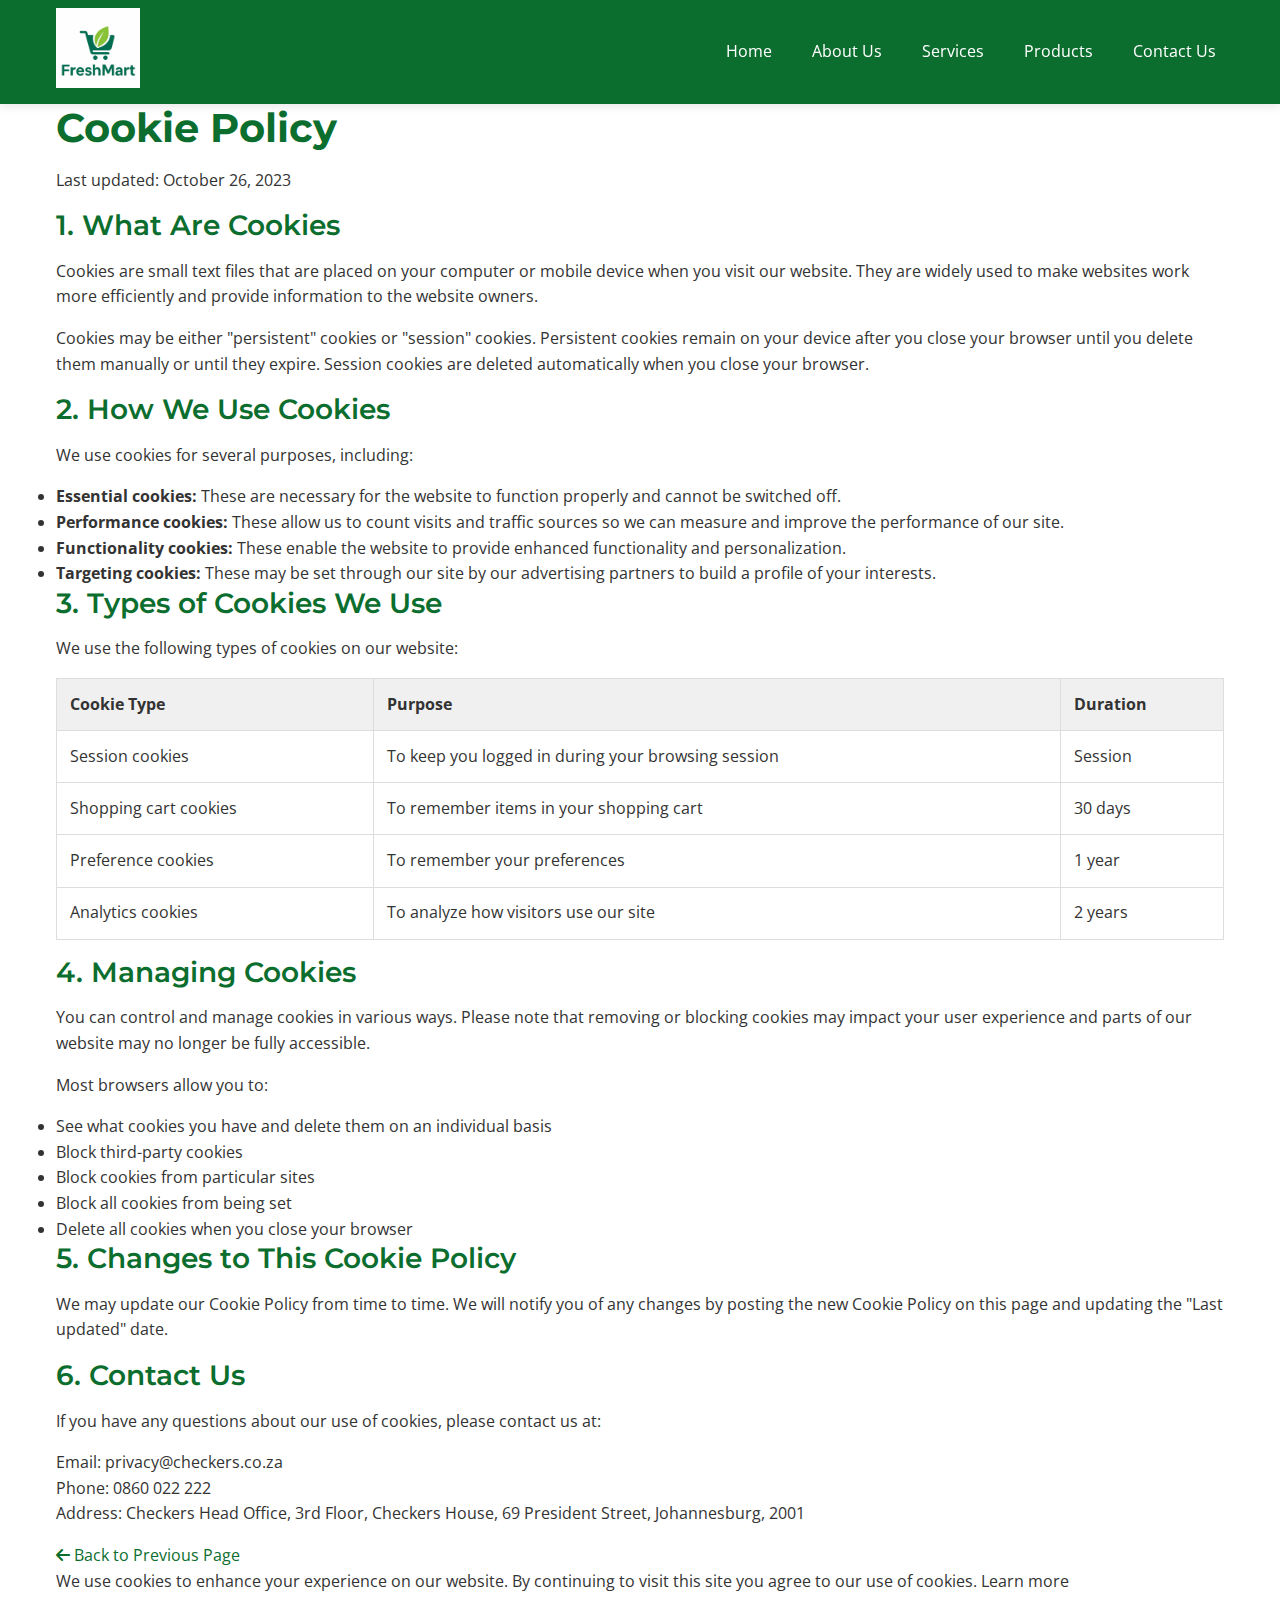
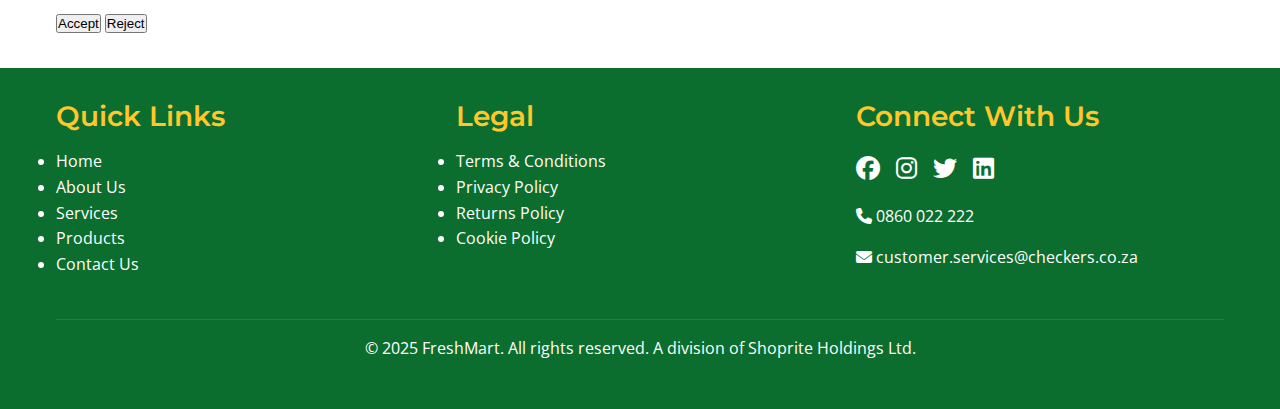
<file: poe_checkers/poe_checkers/cookies.html>
<!DOCTYPE html>
<html lang="en">
<head>
    <meta charset="UTF-8">
    <meta name="viewport" content="width=device-width, initial-scale=1.0">
    <title>Cookie Policy - FreshMart</title>
    <link href="https://fonts.googleapis.com/css2?family=Montserrat:wght@400;600;700&family=Open+Sans:wght@400;500&display=swap" rel="stylesheet">
    <link rel="stylesheet" href="https://cdnjs.cloudflare.com/ajax/libs/font-awesome/6.4.0/css/all.min.css">
    <link rel="stylesheet" href="css/styles.css">
</head>
<body>
    <!-- Header -->
    <header>
        <div class="container header-content">
            <div class="logo">
                <img src="_images/FreshMartLogo.PNG" alt="FreshMart Logo"> 
            </div>
            <button class="mobile-menu-btn" id="mobileMenuBtn">
                <i class="fas fa-bars"></i>
            </button>
            <nav id="mainNav">
                <ul>
                    <li><a href="index.html">Home</a></li>
                    <li><a href="about.html">About Us</a></li>
                    <li><a href="services.html">Services</a></li>
                    <li><a href="products.html">Products</a></li>
                    <li><a href="contact-us.html">Contact Us</a></li>
                </ul>
            </nav>
        </div>
    </header>

    <!-- Main Content -->
    <main>
        <div class="container">
            <!-- Page Title and Last Updated Date -->
            <h2>Cookie Policy</h2>
            <p>Last updated: October 26, 2023</p>
            
            <!-- Main Policy Content Container -->
            <div class="policy-content">
                <!-- Section 1: What Are Cookies -->
                <div class="policy-section">
                    <h3>1. What Are Cookies</h3>
                    <p>Cookies are small text files that are placed on your computer or mobile device when you visit our website. They are widely used to make websites work more efficiently and provide information to the website owners.</p>
                    <p>Cookies may be either "persistent" cookies or "session" cookies. Persistent cookies remain on your device after you close your browser until you delete them manually or until they expire. Session cookies are deleted automatically when you close your browser.</p>
                </div>
                
                <!-- Section 2: How We Use Cookies -->
                <div class="policy-section">
                    <h3>2. How We Use Cookies</h3>
                    <p>We use cookies for several purposes, including:</p>
                    <ul>
                        <li><strong>Essential cookies:</strong> These are necessary for the website to function properly and cannot be switched off.</li>
                        <li><strong>Performance cookies:</strong> These allow us to count visits and traffic sources so we can measure and improve the performance of our site.</li>
                        <li><strong>Functionality cookies:</strong> These enable the website to provide enhanced functionality and personalization.</li>
                        <li><strong>Targeting cookies:</strong> These may be set through our site by our advertising partners to build a profile of your interests.</li>
                    </ul>
                </div>
                
                <!-- Section 3: Types of Cookies We Use -->
                <div class="policy-section">
                    <h3>3. Types of Cookies We Use</h3>
                    <p>We use the following types of cookies on our website:</p>
                    <table style="width: 100%; border-collapse: collapse; margin: 1rem 0;">
                        <tr style="background-color: #f0f0f0;">
                            <th style="padding: 0.8rem; text-align: left; border: 1px solid #ddd;">Cookie Type</th>
                            <th style="padding: 0.8rem; text-align: left; border: 1px solid #ddd;">Purpose</th>
                            <th style="padding: 0.8rem; text-align: left; border: 1px solid #ddd;">Duration</th>
                        </tr>
                        <tr>
                            <td style="padding: 0.8rem; border: 1px solid #ddd;">Session cookies</td>
                            <td style="padding: 0.8rem; border: 1px solid #ddd;">To keep you logged in during your browsing session</td>
                            <td style="padding: 0.8rem; border: 1px solid #ddd;">Session</td>
                        </tr>
                        <tr>
                            <td style="padding: 0.8rem; border: 1px solid #ddd;">Shopping cart cookies</td>
                            <td style="padding: 0.8rem; border: 1px solid #ddd;">To remember items in your shopping cart</td>
                            <td style="padding: 0.8rem; border: 1px solid #ddd;">30 days</td>
                        </tr>
                        <tr>
                            <td style="padding: 0.8rem; border: 1px solid #ddd;">Preference cookies</td>
                            <td style="padding: 0.8rem; border: 1px solid #ddd;">To remember your preferences</td>
                            <td style="padding: 0.8rem; border: 1px solid #ddd;">1 year</td>
                        </tr>
                        <tr>
                            <td style="padding: 0.8rem; border: 1px solid #ddd;">Analytics cookies</td>
                            <td style="padding: 0.8rem; border: 1px solid #ddd;">To analyze how visitors use our site</td>
                            <td style="padding: 0.8rem; border: 1px solid #ddd;">2 years</td>
                        </tr>
                    </table>
                </div>
                
                <!-- Section 4: Managing Cookies -->
                <div class="policy-section">
                    <h3>4. Managing Cookies</h3>
                    <p>You can control and manage cookies in various ways. Please note that removing or blocking cookies may impact your user experience and parts of our website may no longer be fully accessible.</p>
                    <p>Most browsers allow you to:</p>
                    <ul>
                        <li>See what cookies you have and delete them on an individual basis</li>
                        <li>Block third-party cookies</li>
                        <li>Block cookies from particular sites</li>
                        <li>Block all cookies from being set</li>
                        <li>Delete all cookies when you close your browser</li>
                    </ul>
                </div>
                
                <!-- Section 5: Changes to This Policy -->
                <div class="policy-section">
                    <h3>5. Changes to This Cookie Policy</h3>
                    <p>We may update our Cookie Policy from time to time. We will notify you of any changes by posting the new Cookie Policy on this page and updating the "Last updated" date.</p>
                </div>
                
                <!-- Section 6: Contact Information -->
                <div class="policy-section">
                    <h3>6. Contact Us</h3>
                    <p>If you have any questions about our use of cookies, please contact us at:</p>
                    <p>Email: privacy@checkers.co.za<br>
                    Phone: 0860 022 222<br>
                    Address: Checkers Head Office, 3rd Floor, Checkers House, 69 President Street, Johannesburg, 2001</p>
                </div>
                
                <!-- Back Button to return to the previous page -->
                <a href="javascript:history.back()" class="back-btn">
                    <i class="fas fa-arrow-left"></i> Back to Previous Page
                </a>
            </div>
        </div>
    </main>

    <!-- Back to Top Button -->
    <button id="backToTopBtn" title="Go to top"><i class="fas fa-arrow-up"></i></button>

    <!-- Cookie Consent Banner -->
    <div class="cookie-consent" id="cookieConsent">
        <div class="container">
            <p>We use cookies to enhance your experience on our website. By continuing to visit this site you agree to our use of cookies. <a href="cookies.html" style="color: var(--accent-yellow);">Learn more</a></p>
            <button class="cookie-btn" id="acceptCookies">Accept</button>
            <button class="cookie-btn" id="rejectCookies">Reject</button>
        </div>
    </div>

    <!-- Footer -->
    <footer>
        <div class="container">
            <div class="footer-content">
                <div class="footer-section">
                    <h3>Quick Links</h3>
                    <ul>
                        <li><a href="index.html">Home</a></li>
                        <li><a href="about.html">About Us</a></li>
                        <li><a href="services.html">Services</a></li>
                        <li><a href="products.html">Products</a></li>
                        <li><a href="contact-us.html">Contact Us</a></li>
                    </ul>
                </div>
                <div class="footer-section">
                    <h3>Legal</h3>
                    <ul>
                        <li><a href="terms.html">Terms & Conditions</a></li>
                        <li><a href="privacy.html">Privacy Policy</a></li>
                        <li><a href="returns.html">Returns Policy</a></li>
                        <li><a href="cookies.html">Cookie Policy</a></li>
                    </ul>
                </div>
                <div class="footer-section">
                    <h3>Connect With Us</h3>
                   <div class="social-links">
                        <a href="https://www.facebook.com/checkerssa/" target="_blank"><i class="fab fa-facebook"></i></a>
                        <a href="https://www.instagram.com/checkers_sa/?hl=en" target="_blank"><i class="fab fa-instagram"></i></a>
                        <a href="https://x.com/checkerssa/with_replies" target="_blank"><i class="fab fa-twitter"></i></a>
                        <a href="https://www.linkedin.com/company/checkers/" target="_blank"><i class="fab fa-linkedin"></i></a>
                    </div>
                    <div class="contact-methods" style="margin-top: 1rem;">
                        <p><i class="fas fa-phone"></i> 0860 022 222</p>
                        <p><i class="fas fa-envelope"></i> customer.services@checkers.co.za</p>
                    </div>
                </div>
            </div>
            <div class="copyright">
                <p>&copy; 2025 FreshMart. All rights reserved. A division of Shoprite Holdings Ltd.</p>
            </div>
        </div>
    </footer>
  
    <!-- Page-specific Scripts -->
    <script>
        // Wait for the DOM to be fully loaded before running scripts
        document.addEventListener('DOMContentLoaded', function() {
            // --- Mobile Menu Toggle ---
            const mobileMenuBtn = document.getElementById('mobileMenuBtn');
            const mainNav = document.getElementById('mainNav');
            
            // Ensure both the button and navigation elements exist
            if (mobileMenuBtn && mainNav) {
                // Add a click event listener to the mobile menu button
                mobileMenuBtn.addEventListener('click', function() {
                    // Toggle the 'show' class on the main navigation to display or hide it
                    mainNav.classList.toggle('show');
                });
            }
            
            // --- Cookie Consent Banner Functionality ---
            const cookieConsent = document.getElementById('cookieConsent');
            const acceptCookies = document.getElementById('acceptCookies');
            const rejectCookies = document.getElementById('rejectCookies');
            
            // Check localStorage to see if the user has already made a choice about cookies.
            // If 'cookieConsent' item does not exist, it means it's their first visit or they cleared storage.
            if (!localStorage.getItem('cookieConsent')) {
                // Wait for 1 second before showing the banner to not be too intrusive.
                setTimeout(function() {
                    cookieConsent.classList.add('show');
                }, 1000);
            }
            
            // Ensure the "Accept" button exists
            if (acceptCookies) {
                // Add a click event listener to the "Accept" button
                acceptCookies.addEventListener('click', function() {
                    // Store the user's choice in localStorage so the banner doesn't show again
                    localStorage.setItem('cookieConsent', 'accepted');
                    // Hide the cookie banner
                    cookieConsent.classList.remove('show');
                });
            }
            
            // Ensure the "Reject" button exists
            if (rejectCookies) {
                // Add a click event listener to the "Reject" button
                rejectCookies.addEventListener('click', function() {
                    // Store the user's choice in localStorage
                    localStorage.setItem('cookieConsent', 'rejected');
                    // Hide the cookie banner
                    cookieConsent.classList.remove('show');
                });
            }
        });
    </script>
</body>
</html>
</file>
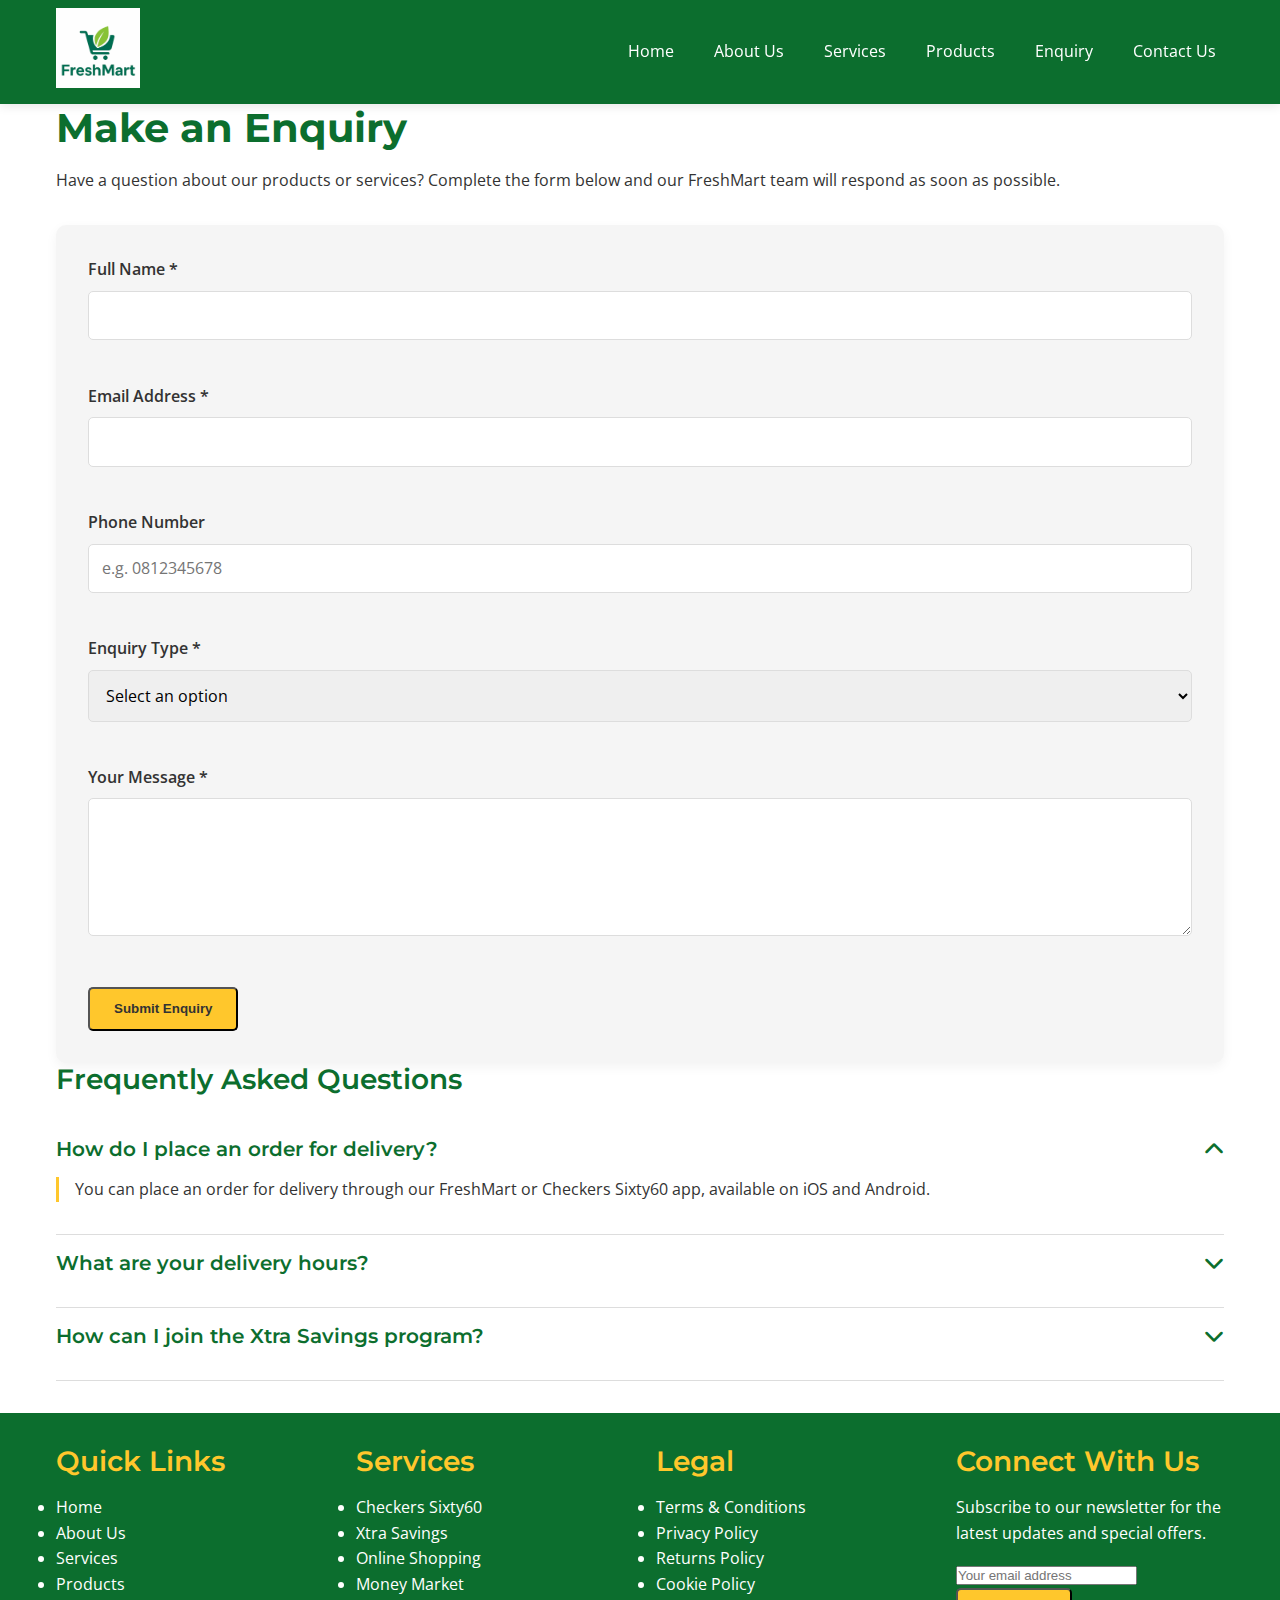
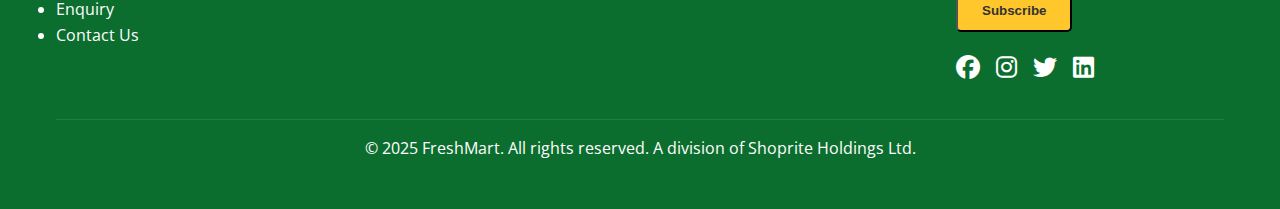
<file: poe_checkers/poe_checkers/enquiry.html>
<!DOCTYPE html>
<html lang="en">
<head>
  <meta charset="UTF-8" />
  <meta name="viewport" content="width=device-width, initial-scale=1.0" />
  <title>Enquiry - FreshMart</title>

  <!-- SEO Meta Tags -->
  <meta name="description" content="Contact FreshMart for product, service, or delivery enquiries. Our friendly team is ready to assist you.">
  <meta name="keywords" content="enquiry form, customer support, product question, service help, contact FreshMart">
  <meta name="author" content="FreshMart Team">

  <!-- Fonts & Icons -->
  <link href="https://fonts.googleapis.com/css2?family=Montserrat:wght@400;600;700&family=Open+Sans:wght@400;500&display=swap" rel="stylesheet">
  <link rel="stylesheet" href="https://cdnjs.cloudflare.com/ajax/libs/font-awesome/6.4.0/css/all.min.css">

  <!-- Styles -->
  <link rel="stylesheet" href="css/styles.css">
</head>
<body>
  <!-- Header -->
  <header>
    <div class="container header-content">
      <div class="logo">
        <img src="_images/FreshMartLogo.PNG" alt="FreshMart Logo">
      </div>
      <button class="mobile-menu-btn" id="mobileMenuBtn">
        <i class="fas fa-bars"></i>
      </button>
      <nav id="mainNav">
        <ul>
          <li><a href="index.html">Home</a></li>
          <li><a href="about.html">About Us</a></li>
          <li><a href="services.html">Services</a></li>
          <li><a href="products.html">Products</a></li>
          <li><a href="enquiry.html" class="active">Enquiry</a></li>
          <li><a href="contact-us.html">Contact Us</a></li>
        </ul>
      </nav>
    </div>
  </header>

  <!-- Main Content -->
  <main>
    <div class="container">
      <h2>Make an Enquiry</h2>
      <p>Have a question about our products or services? Complete the form below and our FreshMart team will respond as soon as possible.</p>

      <!-- Enquiry Form -->
      <div class="contact-form">
        <div id="formStatus" class="form-status"></div>

        <form id="enquiryForm" novalidate>
          <div class="form-group">
            <label for="name">Full Name <span>*</span></label>
            <input type="text" id="name" name="name" required aria-describedby="nameError">
            <div class="error-message" id="nameError"></div>
          </div>

          <div class="form-group">
            <label for="email">Email Address <span>*</span></label>
            <input type="email" id="email" name="email" required aria-describedby="emailError">
            <div class="error-message" id="emailError"></div>
          </div>

          <div class="form-group">
            <label for="phone">Phone Number</label>
            <input type="tel" id="phone" name="phone" pattern="[0-9]{10}" placeholder="e.g. 0812345678" aria-describedby="phoneError">
            <div class="error-message" id="phoneError"></div>
          </div>

          <div class="form-group">
            <label for="enquiryType">Enquiry Type <span>*</span></label>
            <select id="enquiryType" name="enquiryType" required aria-describedby="enquiryTypeError">
              <option value="">Select an option</option>
              <option value="product">Product Information</option>
              <option value="service">Service Information</option>
              <option value="delivery">Delivery Enquiry</option>
              <option value="account">Account Issue</option>
              <option value="other">Other</option>
            </select>
            <div class="error-message" id="enquiryTypeError"></div>
          </div>

          <div class="form-group">
            <label for="message">Your Message <span>*</span></label>
            <textarea id="message" name="message" rows="5" required aria-describedby="messageError"></textarea>
            <div class="error-message" id="messageError"></div>
          </div>

          <button type="submit" class="btn">Submit Enquiry</button>
        </form>
      </div>

      <!-- FAQ Section -->
      <section class="faq-section">
        <h3>Frequently Asked Questions</h3>
        <div class="faq">
          <div class="faq-item active">
            <h4 class="faq-question">How do I place an order for delivery? <i class="fas fa-chevron-down"></i></h4>
            <p>You can place an order for delivery through our FreshMart or Checkers Sixty60 app, available on iOS and Android.</p>
          </div>

          <div class="faq-item">
            <h4 class="faq-question">What are your delivery hours? <i class="fas fa-chevron-down"></i></h4>
            <p>We deliver between 8:00 AM and 8:00 PM, seven days a week. Choose a slot during checkout that suits your schedule.</p>
          </div>

          <div class="faq-item">
            <h4 class="faq-question">How can I join the Xtra Savings program? <i class="fas fa-chevron-down"></i></h4>
            <p>Join online through our website or register at any Checkers or FreshMart store.</p>
          </div>
        </div>
      </section>
    </div>
  </main>

  <!-- Back to Top Button -->
  <button id="backToTopBtn" title="Go to top"><i class="fas fa-arrow-up"></i></button>

  <!-- Footer -->
  <footer>
    <div class="container">
      <div class="footer-content">
        <div class="footer-section">
          <h3>Quick Links</h3>
          <ul>
            <li><a href="index.html">Home</a></li>
            <li><a href="about.html">About Us</a></li>
            <li><a href="services.html">Services</a></li>
            <li><a href="products.html">Products</a></li>
            <li><a href="enquiry.html">Enquiry</a></li>
            <li><a href="contact-us.html">Contact Us</a></li>
          </ul>
        </div>

        <div class="footer-section">
          <h3>Services</h3>
          <ul>
            <li><a href="services.html">Checkers Sixty60</a></li>
            <li><a href="services.html">Xtra Savings</a></li>
            <li><a href="services.html">Online Shopping</a></li>
            <li><a href="services.html">Money Market</a></li>
          </ul>
        </div>

        <div class="footer-section">
          <h3>Legal</h3>
          <ul>
            <li><a href="terms.html">Terms & Conditions</a></li>
            <li><a href="privacy.html">Privacy Policy</a></li>
            <li><a href="returns.html">Returns Policy</a></li>
            <li><a href="cookies.html">Cookie Policy</a></li>
          </ul>
        </div>

        <div class="footer-section">
          <h3>Connect With Us</h3>
          <p>Subscribe to our newsletter for the latest updates and special offers.</p>
          <form id="newsletterForm">
            <input type="email" placeholder="Your email address" required>
            <button type="submit" class="btn">Subscribe</button>
          </form>
          <div class="social-links">
            <a href="https://www.facebook.com/checkerssa/" target="_blank"><i class="fab fa-facebook"></i></a>
            <a href="https://www.instagram.com/checkers_sa/?hl=en" target="_blank"><i class="fab fa-instagram"></i></a>
            <a href="https://x.com/checkerssa/" target="_blank"><i class="fab fa-twitter"></i></a>
            <a href="https://www.linkedin.com/company/checkers/" target="_blank"><i class="fab fa-linkedin"></i></a>
          </div>
        </div>
      </div>
      <div class="copyright">
        <p>&copy; 2025 FreshMart. All rights reserved. A division of Shoprite Holdings Ltd.</p>
      </div>
    </div>
  </footer>

  <!-- Scripts -->
  <script>
  document.addEventListener('DOMContentLoaded', () => {
    // ---- Mobile Menu ----
    const mobileMenuBtn = document.getElementById('mobileMenuBtn');
    const mainNav = document.getElementById('mainNav');
    mobileMenuBtn.addEventListener('click', () => mainNav.classList.toggle('show'));

    // ---- Enquiry Form ----
    const enquiryForm = document.getElementById('enquiryForm');
    const formStatus = document.getElementById('formStatus');
    if (enquiryForm) {
        enquiryForm.addEventListener('submit', event => {
            event.preventDefault();
            const form = event.target;
            if (validateEnquiryForm()) {
                const name = document.getElementById('name').value.trim();
                const data = new FormData(form);

                formStatus.textContent = 'Submitting your enquiry...';
                formStatus.className = 'form-status info';
                formStatus.style.display = 'block';

                fetch(form.action, {
                    method: form.method,
                    body: data,
                    headers: {
                        'Accept': 'application/json'
                    }
                }).then(response => {
                    if (response.ok) {
                        formStatus.textContent = `Thank you, ${name}! Your enquiry was sent successfully.`;
                        formStatus.className = 'form-status success';
                        form.reset();
                    } else {
                        formStatus.textContent = 'Oops! There was a problem submitting your form. Please try again later.';
                        formStatus.className = 'form-status error';
                    }
                }).catch(error => {
                    formStatus.textContent = 'Oops! There was a network error. Please check your connection and try again.';
                    formStatus.className = 'form-status error';
                });
            }
        });

        // Add blur event listeners
        document.getElementById('name').addEventListener('blur', () => validateField('name', 'Please enter your full name'));
        document.getElementById('email').addEventListener('blur', () => validateEmailField());
        document.getElementById('enquiryType').addEventListener('blur', () => validateField('enquiryType', 'Please select an enquiry type'));
        document.getElementById('message').addEventListener('blur', () => validateField('message', 'Please enter your message'));
    }

    function validateEnquiryForm() {
        clearErrors();
        const isNameValid = validateField('name', 'Please enter your full name');
        const isEmailValid = validateEmailField();
        const isTypeValid = validateField('enquiryType', 'Please select an enquiry type');
        const isMessageValid = validateField('message', 'Please enter your message');
        return isNameValid && isEmailValid && isTypeValid && isMessageValid;
    }

    function validateField(fieldId, errorMessage) {
        const field = document.getElementById(fieldId);
        if (!field.value.trim()) {
            showError(fieldId, errorMessage);
            return false;
        }
        clearError(fieldId);
        return true;
    }

    function validateEmailField() {
        const emailField = document.getElementById('email');
        if (!emailField.value.trim()) {
            showError('email', 'Please enter your email address');
            return false;
        } else if (!/^[^\s@]+@[^\s@]+\.[^\s@]+$/.test(emailField.value)) {
            showError('email', 'Please enter a valid email address');
            return false;
        }
        clearError('email');
        return true;
    }

    function showError(fieldId, message) {
        const field = document.getElementById(fieldId);
        const errorElement = document.getElementById(fieldId + 'Error');
        if (errorElement) {
            errorElement.textContent = message;
            field.setAttribute('aria-invalid', 'true');
        }
    }

    function clearError(fieldId) {
        const field = document.getElementById(fieldId);
        const errorElement = document.getElementById(fieldId + 'Error');
        if (errorElement) {
            errorElement.textContent = '';
            field.setAttribute('aria-invalid', 'false');
        }
    }

    function clearErrors() {
        document.querySelectorAll('.error-message').forEach(el => el.textContent = '');
        document.querySelectorAll('[aria-invalid="true"]').forEach(field => field.setAttribute('aria-invalid', 'false'));
        if (formStatus) formStatus.style.display = 'none';
    }
    
    // ---- FAQ Accordion ----
    const faqItems = document.querySelectorAll('.faq-item');
    faqItems.forEach(item => {
      const question = item.querySelector('.faq-question');
      question.addEventListener('click', () => {
        const isActive = item.classList.contains('active');
        faqItems.forEach(i => i.classList.remove('active'));
        if (!isActive) item.classList.add('active');
      });
    });
  });
  </script>
</body>
</html>
</file>
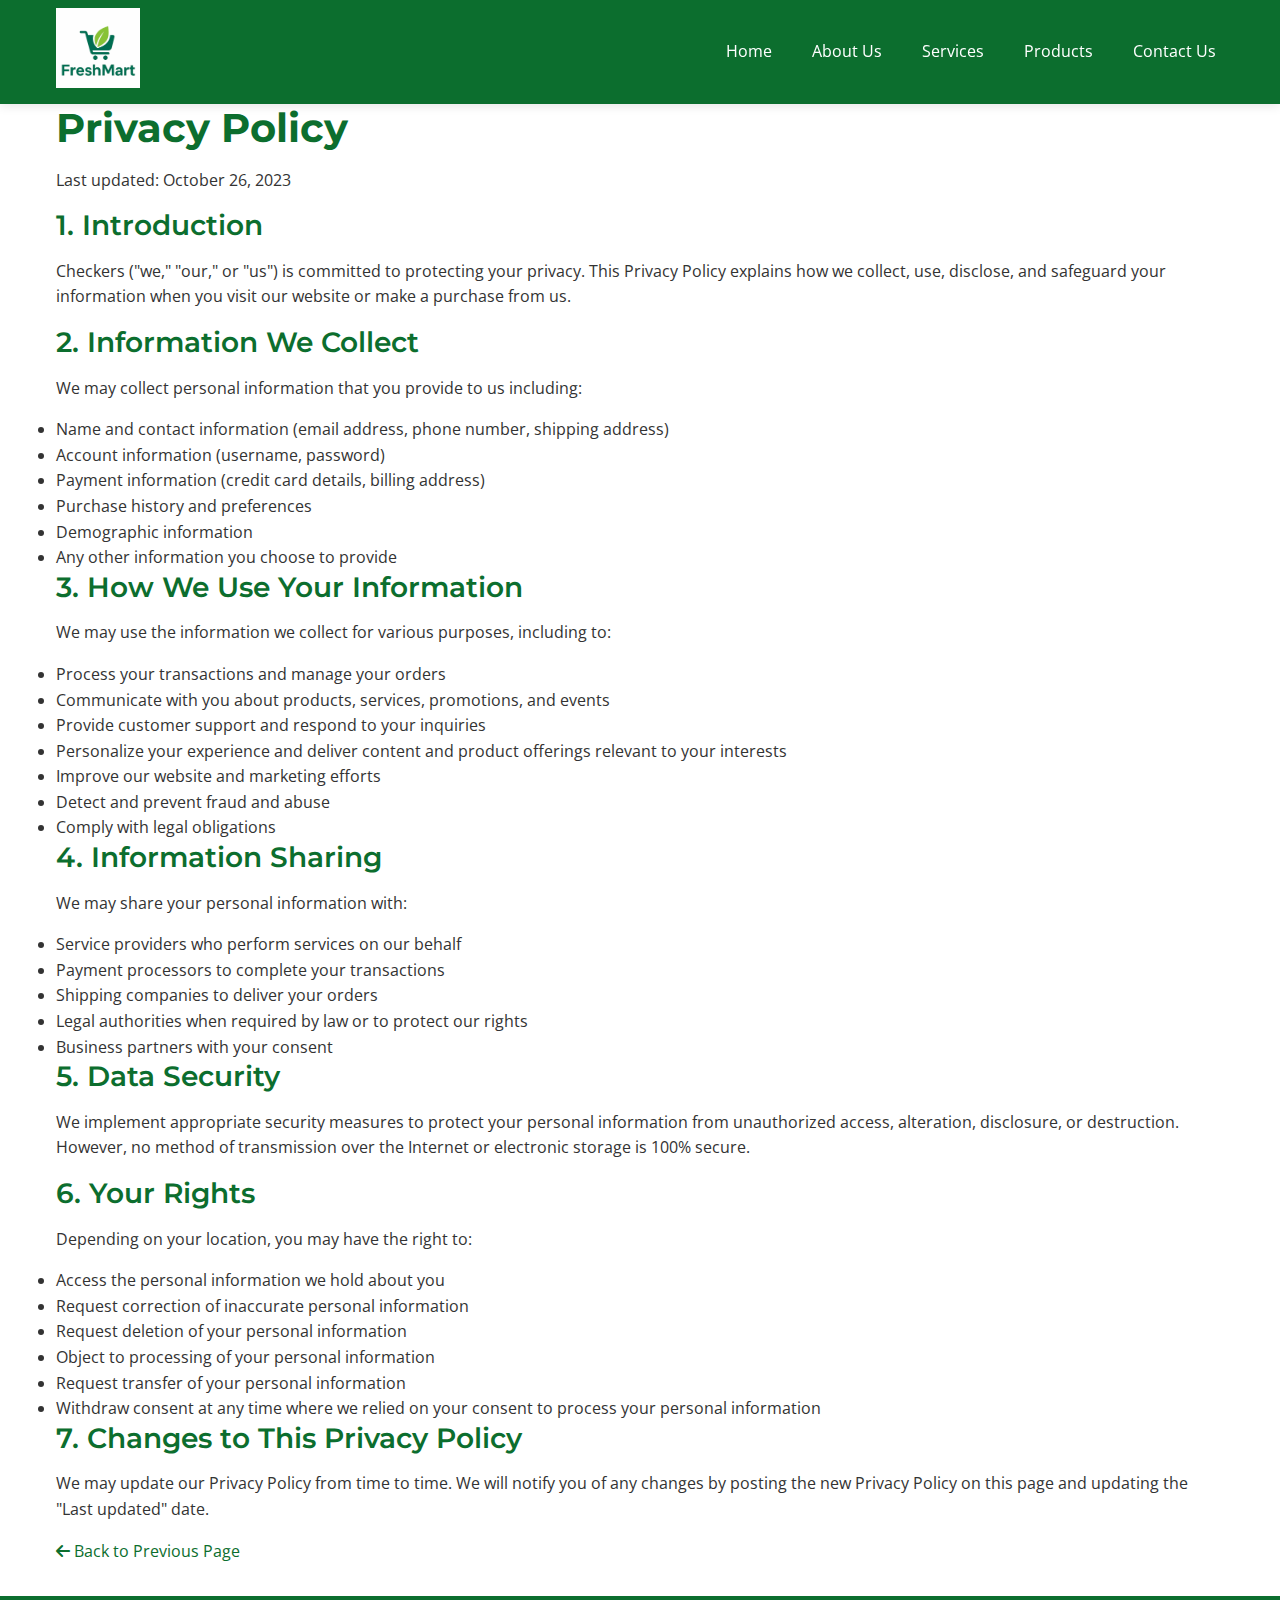
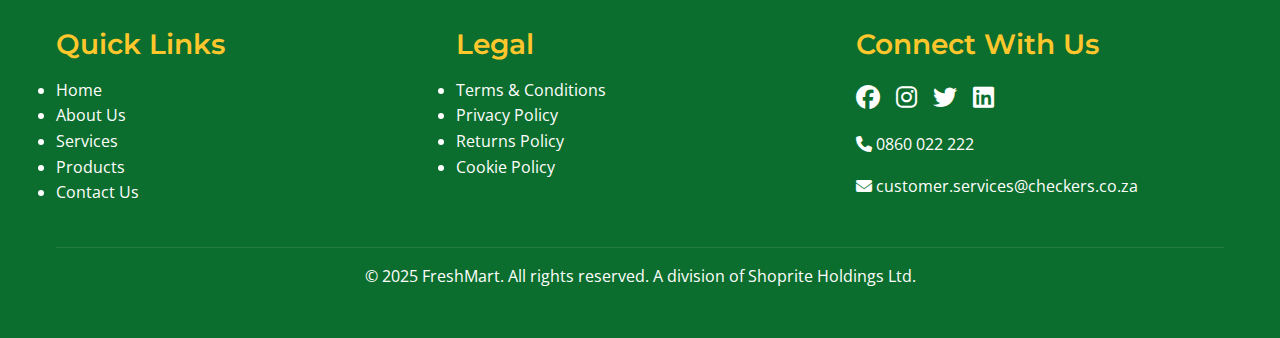
<file: poe_checkers/poe_checkers/privacy.html>
<!DOCTYPE html>
<html lang="en">
<head>
    <meta charset="UTF-8">
    <meta name="viewport" content="width=device-width, initial-scale=1.0">
    <title>Privacy Policy - FreshMart</title>
    <link href="https://fonts.googleapis.com/css2?family=Montserrat:wght@400;600;700&family=Open+Sans:wght@400;500&display=swap" rel="stylesheet">
    <link rel="stylesheet" href="https://cdnjs.cloudflare.com/ajax/libs/font-awesome/6.4.0/css/all.min.css">
    <link rel="stylesheet" href="css/styles.css">
</head>
<body>
    <!-- Header -->  
    <header>
        <div class="container header-content">
            <div class="logo">
                <img src="_images/FreshMartLogo.PNG" alt="Checkers Logo"> 
            </div>
            <button class="mobile-menu-btn" id="mobileMenuBtn">
                <i class="fas fa-bars"></i>
            </button>
            <nav id="mainNav">
                <ul>
                    <li><a href="index.html">Home</a></li>
                    <li><a href="about.html">About Us</a></li>
                    <li><a href="services.html">Services</a></li>
                    <li><a href="products.html">Products</a></li>
                    <li><a href="contact-us.html">Contact Us</a></li>
                </ul>
            </nav>
        </div>
    </header>

    <!-- Main Content -->
    <main>
        <div class="container">
            <!-- Page Title and Last Updated Date -->
            <h2>Privacy Policy</h2>
            <p>Last updated: October 26, 2023</p>
            
            <!-- Main Policy Content Container -->
            <div class="policy-content">
                <!-- Section 1: Introduction -->
                <div class="policy-section">
                    <h3>1. Introduction</h3>
                    <p>Checkers ("we," "our," or "us") is committed to protecting your privacy. This Privacy Policy explains how we collect, use, disclose, and safeguard your information when you visit our website or make a purchase from us.</p>
                </div>
                
                <!-- Section 2: Information We Collect -->
                <div class="policy-section">
                    <h3>2. Information We Collect</h3>
                    <p>We may collect personal information that you provide to us including:</p>
                    <ul>
                        <li>Name and contact information (email address, phone number, shipping address)</li>
                        <li>Account information (username, password)</li>
                        <li>Payment information (credit card details, billing address)</li>
                        <li>Purchase history and preferences</li>
                        <li>Demographic information</li>
                        <li>Any other information you choose to provide</li>
                    </ul>
                </div>
                
                <!-- Section 3: How We Use Your Information -->
                <div class="policy-section">
                    <h3>3. How We Use Your Information</h3>
                    <p>We may use the information we collect for various purposes, including to:</p>
                    <ul>
                        <li>Process your transactions and manage your orders</li>
                        <li>Communicate with you about products, services, promotions, and events</li>
                        <li>Provide customer support and respond to your inquiries</li>
                        <li>Personalize your experience and deliver content and product offerings relevant to your interests</li>
                        <li>Improve our website and marketing efforts</li>
                        <li>Detect and prevent fraud and abuse</li>
                        <li>Comply with legal obligations</li>
                    </ul>
                </div>
                
                <!-- Section 4: Information Sharing -->
                <div class="policy-section">
                    <h3>4. Information Sharing</h3>
                    <p>We may share your personal information with:</p>
                    <ul>
                        <li>Service providers who perform services on our behalf</li>
                        <li>Payment processors to complete your transactions</li>
                        <li>Shipping companies to deliver your orders</li>
                        <li>Legal authorities when required by law or to protect our rights</li>
                        <li>Business partners with your consent</li>
                    </ul>
                </div>
                
                <!-- Section 5: Data Security -->
                <div class="policy-section">
                    <h3>5. Data Security</h3>
                    <p>We implement appropriate security measures to protect your personal information from unauthorized access, alteration, disclosure, or destruction. However, no method of transmission over the Internet or electronic storage is 100% secure.</p>
                </div>
                
                <!-- Section 6: Your Rights -->
                <div class="policy-section">
                    <h3>6. Your Rights</h3>
                    <p>Depending on your location, you may have the right to:</p>
                    <ul>
                        <li>Access the personal information we hold about you</li>
                        <li>Request correction of inaccurate personal information</li>
                        <li>Request deletion of your personal information</li>
                        <li>Object to processing of your personal information</li>
                        <li>Request transfer of your personal information</li>
                        <li>Withdraw consent at any time where we relied on your consent to process your personal information</li>
                    </ul>
                </div>
                
                <!-- Section 7: Changes to This Policy -->
                <div class="policy-section">
                    <h3>7. Changes to This Privacy Policy</h3>
                    <p>We may update our Privacy Policy from time to time. We will notify you of any changes by posting the new Privacy Policy on this page and updating the "Last updated" date.</p>
                </div>
                
                <!-- Back Button to return to the previous page -->
                <a href="javascript:history.back()" class="back-btn">
                    <i class="fas fa-arrow-left"></i> Back to Previous Page
                </a>
            </div>
        </div>
    </main>

    <!-- Back to Top Button -->
    <button id="backToTopBtn" title="Go to top"><i class="fas fa-arrow-up"></i></button>

    <!-- Footer -->
    <footer>
        <div class="container">
            <div class="footer-content">
                <div class="footer-section">
                    <h3>Quick Links</h3>
                    <ul>
                        <li><a href="index.html">Home</a></li>
                        <li><a href="about.html">About Us</a></li>
                        <li><a href="services.html">Services</a></li>
                        <li><a href="products.html">Products</a></li>
                        <li><a href="contact-us.html">Contact Us</a></li>
                    </ul>
                </div>
                <div class="footer-section">
                    <h3>Legal</h3>
                    <ul>
                        <li><a href="terms.html">Terms & Conditions</a></li>
                        <li><a href="privacy.html">Privacy Policy</a></li>
                        <li><a href="returns.html">Returns Policy</a></li>
                        <li><a href="cookies.html">Cookie Policy</a></li>
                    </ul>
                </div>
                <div class="footer-section">
                    <h3>Connect With Us</h3>
                    <div class="social-links">
                        <a href="https://www.facebook.com/checkerssa/" target="_blank"><i class="fab fa-facebook"></i></a>
                        <a href="https://www.instagram.com/checkers_sa/?hl=en" target="_blank"><i class="fab fa-instagram"></i></a>
                        <a href="https://x.com/checkerssa/with_replies" target="_blank"><i class="fab fa-twitter"></i></a>
                        <a href="https://www.linkedin.com/company/checkers/" target="_blank"><i class="fab fa-linkedin"></i></a>
                    </div>
                    <div class="contact-methods" style="margin-top: 1rem;">
                        <p><i class="fas fa-phone"></i> 0860 022 222</p>
                        <p><i class="fas fa-envelope"></i> customer.services@checkers.co.za</p>
                    </div>
                </div>
            </div>
            <div class="copyright">
                <p>&copy; 2025 FreshMart. All rights reserved. A division of Shoprite Holdings Ltd.</p>
            </div>
        </div>
    </footer>

    <!-- Mobile Menu Script -->
    <script>
        // Wait for the DOM to be fully loaded before running scripts
        document.addEventListener('DOMContentLoaded', function() {
            // --- Mobile Menu Toggle ---
            const mobileMenuBtn = document.getElementById('mobileMenuBtn');
            const mainNav = document.getElementById('mainNav');
            
            // Ensure both the button and navigation elements exist
            if (mobileMenuBtn && mainNav) {
                // Add a click event listener to the mobile menu button
                mobileMenuBtn.addEventListener('click', function() {
                    // Toggle the 'show' class on the main navigation to display or hide it
                    mainNav.classList.toggle('show');
                });
            }
        });
    </script>
</body>
</html>
</file>
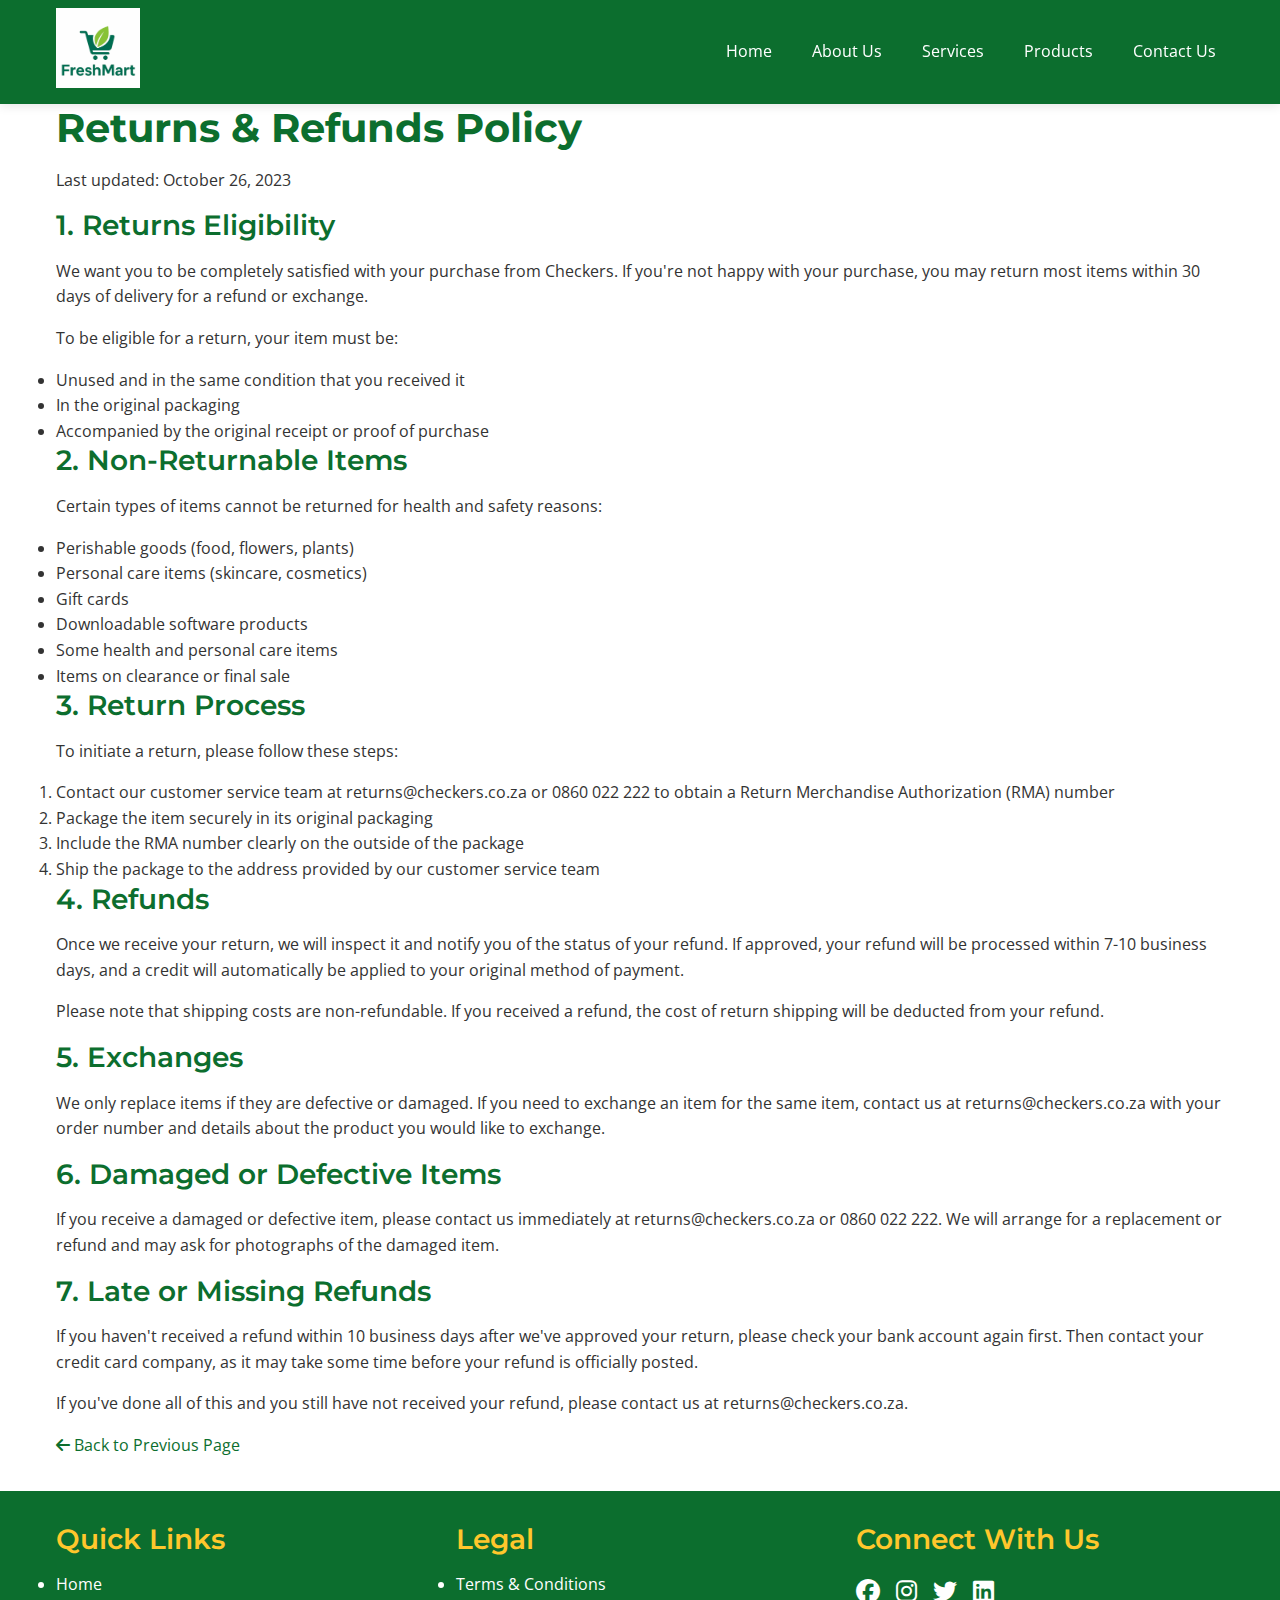
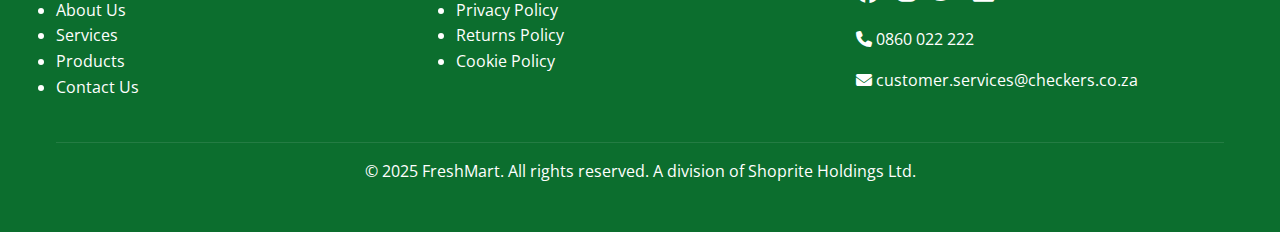
<file: poe_checkers/poe_checkers/returns.html>
<!DOCTYPE html>
<html lang="en">
<head>
    <meta charset="UTF-8">
    <meta name="viewport" content="width=device-width, initial-scale=1.0">
    <title>Returns Policy - FreshMart</title>
    <link href="https://fonts.googleapis.com/css2?family=Montserrat:wght@400;600;700&family=Open+Sans:wght@400;500&display=swap" rel="stylesheet">
    <link rel="stylesheet" href="https://cdnjs.cloudflare.com/ajax/libs/font-awesome/6.4.0/css/all.min.css">
    <link rel="stylesheet" href="css/styles.css">
</head>
<body>
    <!-- Header -->
    <header>
        <div class="container header-content">
            <div class="logo">  
               <img src="_images/FreshMartLogo.PNG" alt="Checkers Logo"> 
            </div>
            <button class="mobile-menu-btn" id="mobileMenuBtn">
                <i class="fas fa-bars"></i>
            </button>
            <nav id="mainNav">
                <ul>
                    <li><a href="index.html">Home</a></li>
                    <li><a href="about.html">About Us</a></li>
                    <li><a href="services.html">Services</a></li>
                    <li><a href="products.html">Products</a></li>
                    <li><a href="contact-us.html">Contact Us</a></li>
                </ul>
            </nav>
        </div>
    </header>

    <!-- Main Content -->
    <main>
        <div class="container">
            <!-- Page Title and Last Updated Date -->
            <h2>Returns & Refunds Policy</h2>
            <p>Last updated: October 26, 2023</p>
            
            <!-- Main Policy Content Container -->
            <div class="policy-content">
                <!-- Section 1: Returns Eligibility -->
                <div class="policy-section">
                    <h3>1. Returns Eligibility</h3>
                    <p>We want you to be completely satisfied with your purchase from Checkers. If you're not happy with your purchase, you may return most items within 30 days of delivery for a refund or exchange.</p>
                    <p>To be eligible for a return, your item must be:</p>
                    <ul>
                        <li>Unused and in the same condition that you received it</li>
                        <li>In the original packaging</li>
                        <li>Accompanied by the original receipt or proof of purchase</li>
                    </ul>
                </div>
                
                <!-- Section 2: Non-Returnable Items -->
                <div class="policy-section">
                    <h3>2. Non-Returnable Items</h3>
                    <p>Certain types of items cannot be returned for health and safety reasons:</p>
                    <ul>
                        <li>Perishable goods (food, flowers, plants)</li>
                        <li>Personal care items (skincare, cosmetics)</li>
                        <li>Gift cards</li>
                        <li>Downloadable software products</li>
                        <li>Some health and personal care items</li>
                        <li>Items on clearance or final sale</li>
                    </ul>
                </div>
                
                <!-- Section 3: Return Process -->
                <div class="policy-section">
                    <h3>3. Return Process</h3>
                    <p>To initiate a return, please follow these steps:</p>
                    <ol>
                        <li>Contact our customer service team at returns@checkers.co.za or 0860 022 222 to obtain a Return Merchandise Authorization (RMA) number</li>
                        <li>Package the item securely in its original packaging</li>
                        <li>Include the RMA number clearly on the outside of the package</li>
                        <li>Ship the package to the address provided by our customer service team</li>
                    </ol>
                </div>
                
                <!-- Section 4: Refunds -->
                <div class="policy-section">
                    <h3>4. Refunds</h3>
                    <p>Once we receive your return, we will inspect it and notify you of the status of your refund. If approved, your refund will be processed within 7-10 business days, and a credit will automatically be applied to your original method of payment.</p>
                    <p>Please note that shipping costs are non-refundable. If you received a refund, the cost of return shipping will be deducted from your refund.</p>
                </div>
                
                <div class="policy-section">
                    <!-- Section 5: Exchanges -->
                    <h3>5. Exchanges</h3>
                    <p>We only replace items if they are defective or damaged. If you need to exchange an item for the same item, contact us at returns@checkers.co.za with your order number and details about the product you would like to exchange.</p>
                </div>
                
                <div class="policy-section">
                    <!-- Section 6: Damaged or Defective Items -->
                    <h3>6. Damaged or Defective Items</h3>
                    <p>If you receive a damaged or defective item, please contact us immediately at returns@checkers.co.za or 0860 022 222. We will arrange for a replacement or refund and may ask for photographs of the damaged item.</p>
                </div>
                
                <div class="policy-section">
                    <!-- Section 7: Late or Missing Refunds -->
                    <h3>7. Late or Missing Refunds</h3>
                    <p>If you haven't received a refund within 10 business days after we've approved your return, please check your bank account again first. Then contact your credit card company, as it may take some time before your refund is officially posted.</p>
                    <p>If you've done all of this and you still have not received your refund, please contact us at returns@checkers.co.za.</p>
                </div>
                
                <!-- Back Button to return to the previous page -->
                <a href="javascript:history.back()" class="back-btn">
                    <i class="fas fa-arrow-left"></i> Back to Previous Page
                </a>
            </div>
        </div>
    </main>

    <!-- Back to Top Button -->
    <button id="backToTopBtn" title="Go to top"><i class="fas fa-arrow-up"></i></button>

    <!-- Footer -->
    <footer>
        <div class="container">
            <div class="footer-content">
                <div class="footer-section">
                    <h3>Quick Links</h3>
                    <ul>
                        <li><a href="index.html">Home</a></li>
                        <li><a href="about.html">About Us</a></li>
                        <li><a href="services.html">Services</a></li>
                        <li><a href="products.html">Products</a></li>
                        <li><a href="contact-us.html">Contact Us</a></li>
                    </ul>
                </div>
                <div class="footer-section">
                    <h3>Legal</h3>
                    <ul>
                        <li><a href="terms.html">Terms & Conditions</a></li>
                        <li><a href="privacy.html">Privacy Policy</a></li>
                        <li><a href="returns.html">Returns Policy</a></li>
                        <li><a href="cookies.html">Cookie Policy</a></li>
                    </ul>
                </div>
                <div class="footer-section">
                    <h3>Connect With Us</h3>
                    <div class="social-links">
                        <a href="https://www.facebook.com/checkerssa/" target="_blank"><i class="fab fa-facebook"></i></a>
                        <a href="https://www.instagram.com/checkers_sa/?hl=en" target="_blank"><i class="fab fa-instagram"></i></a>
                        <a href="https://x.com/checkerssa/with_replies" target="_blank"><i class="fab fa-twitter"></i></a>
                        <a href="https://www.linkedin.com/company/checkers/" target="_blank"><i class="fab fa-linkedin"></i></a>
                    </div>
                    <div class="contact-methods" style="margin-top: 1rem;">
                        <p><i class="fas fa-phone"></i> 0860 022 222</p>
                        <p><i class="fas fa-envelope"></i> customer.services@checkers.co.za</p>
                    </div>
                </div>
            </div>
            <div class="copyright">
                <p>&copy; 2025 FreshMart. All rights reserved. A division of Shoprite Holdings Ltd.</p>
            </div>
        </div>
    </footer>

    <!-- Mobile Menu Script -->
    <script>
        // Wait for the DOM to be fully loaded before running scripts
        document.addEventListener('DOMContentLoaded', function() {
            // --- Mobile Menu Toggle ---
            const mobileMenuBtn = document.getElementById('mobileMenuBtn');
            const mainNav = document.getElementById('mainNav');
            
            // Ensure both the button and navigation elements exist
            if (mobileMenuBtn && mainNav) {
                // Add a click event listener to the mobile menu button
                mobileMenuBtn.addEventListener('click', function() {
                    // Toggle the 'show' class on the main navigation to display or hide it
                    mainNav.classList.toggle('show');
                });
            }
        });
    </script>
</body>
</html>
</file>
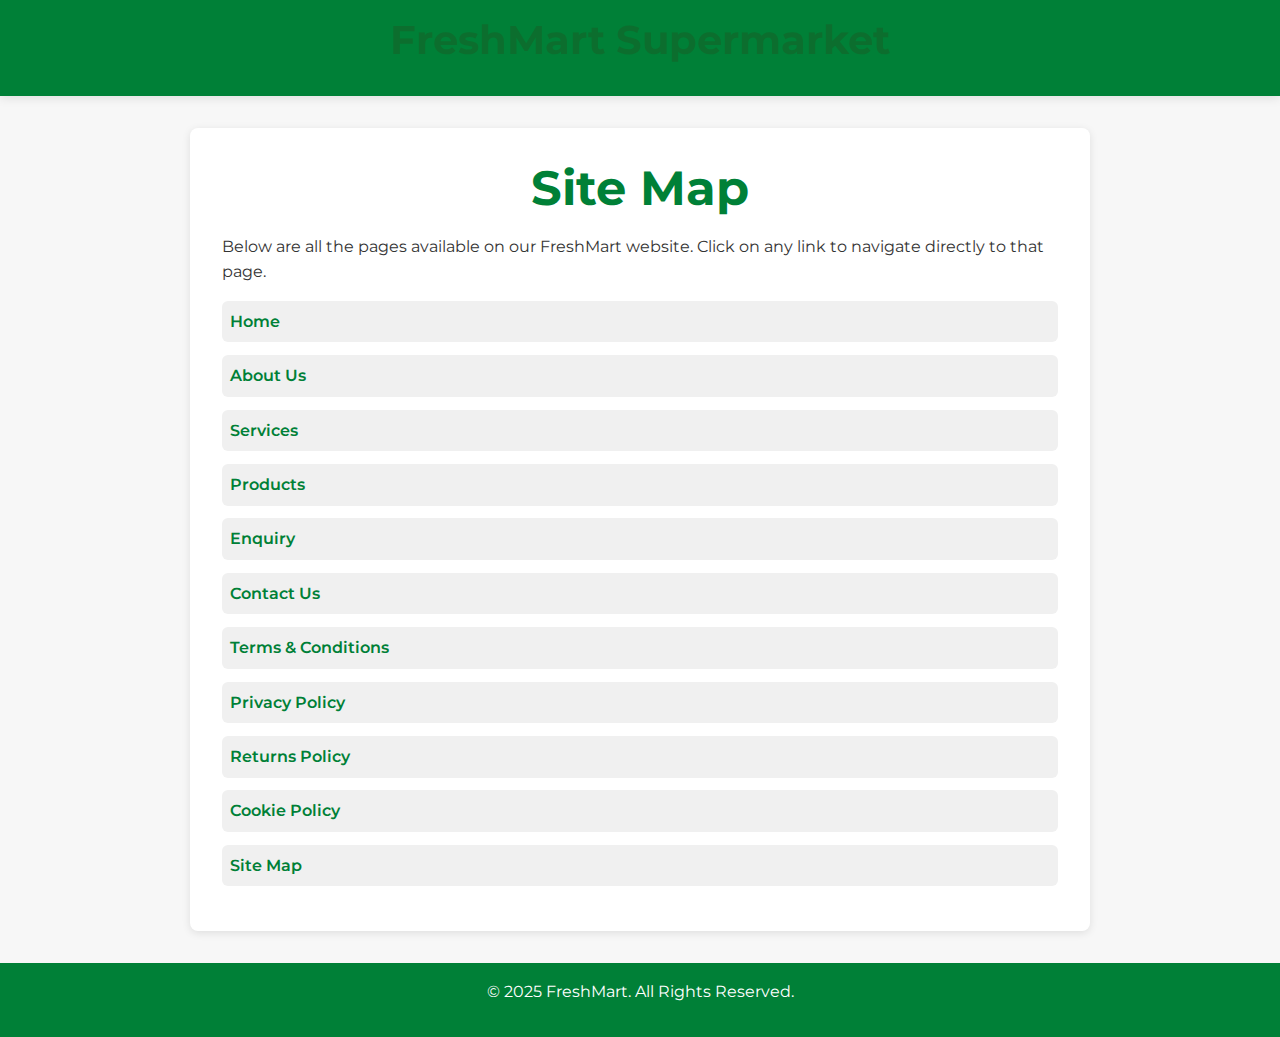
<file: poe_checkers/poe_checkers/sitemap.html>
<!DOCTYPE html>
<html lang="en">
<head>
  <meta charset="UTF-8">
  <meta name="viewport" content="width=device-width, initial-scale=1.0">
  <title>Site Map - FreshMart</title>
  <link href="https://fonts.googleapis.com/css2?family=Montserrat:wght@500;700&display=swap" rel="stylesheet">
  <link rel="stylesheet" href="css/styles.css">
  <style>
    body {
      font-family: 'Montserrat', sans-serif;
      background-color: #f7f7f7;
      color: #333;
      margin: 0;
      padding: 0;
    }
    header, footer {
      background-color: #008037;
      color: white;
      text-align: center;
      padding: 1rem 0;
    }
    .container {
      max-width: 900px;
      margin: 2rem auto;
      background: white;
      padding: 2rem;
      border-radius: 8px;
      box-shadow: 0 2px 8px rgba(0,0,0,0.1);
    }
    h1 {
      text-align: center;
      color: #008037;
      margin-bottom: 1rem;
    }
    ul {
      list-style-type: none;
      padding: 0;
    }
    ul li {
      margin: 0.8rem 0;
      padding: 0.5rem;
      background: #f0f0f0;
      border-radius: 6px;
      transition: background 0.3s;
    }
    ul li:hover {
      background: #e2ffe2;
    }
    a {
      text-decoration: none;
      color: #008037;
      font-weight: 600;
    }
    a:hover {
      text-decoration: underline;
    }
  </style>
</head>
<body>
  <header>
    <h2>FreshMart Supermarket</h2>
  </header>

  <div class="container">
    <h1>Site Map</h1>
    <p>Below are all the pages available on our FreshMart website. Click on any link to navigate directly to that page.</p>

    <ul>
      <li><a href="index.html">Home</a></li>
      <li><a href="about.html">About Us</a></li>
      <li><a href="services.html">Services</a></li>
      <li><a href="products.html">Products</a></li>
      <li><a href="enquiry.html">Enquiry</a></li>
      <li><a href="contact-us.html">Contact Us</a></li>
      <li><a href="terms.html">Terms & Conditions</a></li>
      <li><a href="privacy.html">Privacy Policy</a></li>
      <li><a href="returns.html">Returns Policy</a></li>
      <li><a href="cookies.html">Cookie Policy</a></li>
      <li><a href="sitemap.html">Site Map</a></li>
    </ul>
  </div>

  <footer>
    <p>&copy; 2025 FreshMart. All Rights Reserved.</p>
  </footer>
</body>
</html>
</file>
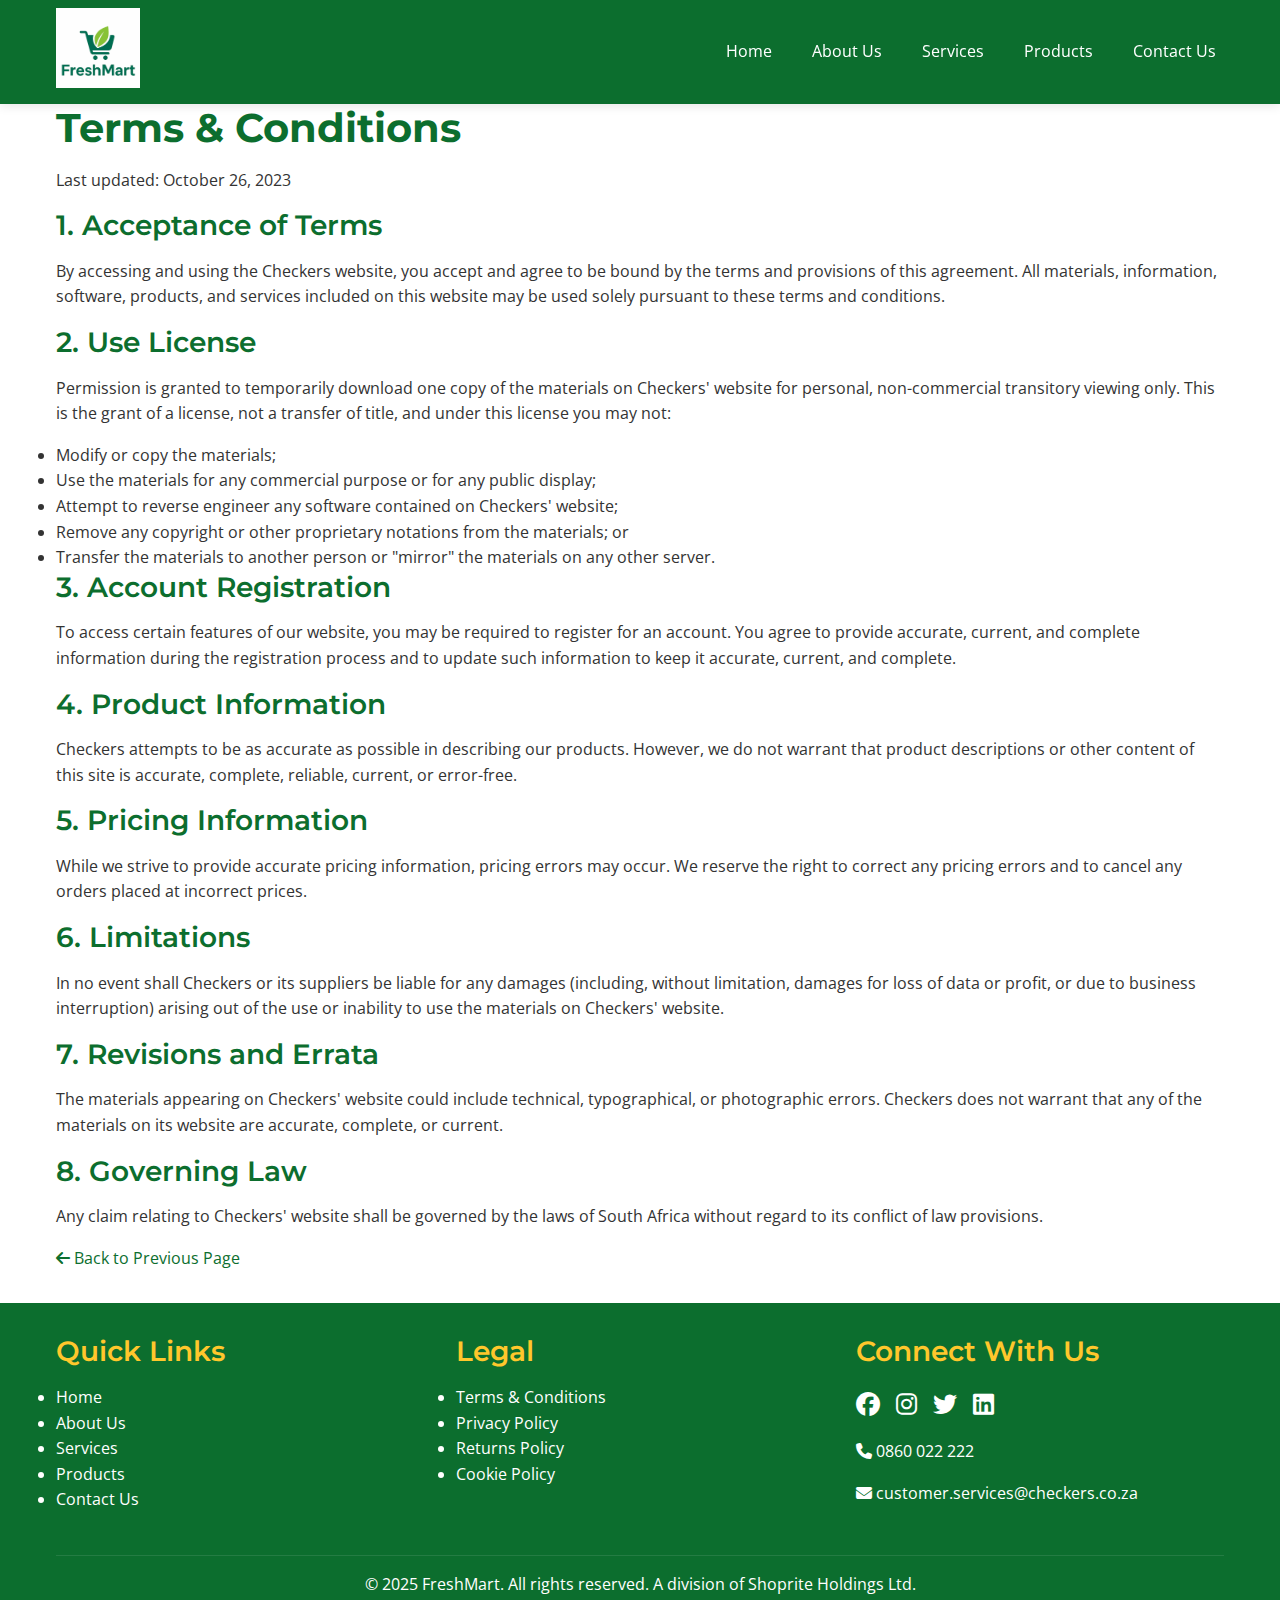
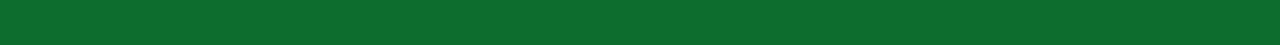
<file: poe_checkers/poe_checkers/terms.html>
<!DOCTYPE html>
<html lang="en">
<head>
    <meta charset="UTF-8">
    <meta name="viewport" content="width=device-width, initial-scale=1.0">
    <title>Terms & Conditions - FreshMart</title>
    <link href="https://fonts.googleapis.com/css2?family=Montserrat:wght@400;600;700&family=Open+Sans:wght@400;500&display=swap" rel="stylesheet">
    <link rel="stylesheet" href="https://cdnjs.cloudflare.com/ajax/libs/font-awesome/6.4.0/css/all.min.css">
    <link rel="stylesheet" href="css/styles.css">
</head>
<body>
    <!-- Header -->
    <header>
        <div class="container header-content">  
            <div class="logo">
                <img src="_images/FreshMartLogo.PNG" alt="Checkers Logo"> 
            </div>
            <button class="mobile-menu-btn" id="mobileMenuBtn">
                <i class="fas fa-bars"></i>
            </button>
            <nav id="mainNav">
                <ul>
                    <li><a href="index.html">Home</a></li>
                    <li><a href="about.html">About Us</a></li>
                    <li><a href="services.html">Services</a></li>
                    <li><a href="products.html">Products</a></li>
                    <li><a href="contact-us.html">Contact Us</a></li>
                </ul>
            </nav>
        </div>
    </header>

    <!-- Main Content -->
    <main>
        <div class="container">
            <!-- Page Title and Last Updated Date -->
            <h2>Terms & Conditions</h2>
            <p>Last updated: October 26, 2023</p>
            
            <!-- Main Policy Content Container -->
            <div class="policy-content">
                <!-- Section 1: Acceptance of Terms -->
                <div class="policy-section">
                    <h3>1. Acceptance of Terms</h3>
                    <p>By accessing and using the Checkers website, you accept and agree to be bound by the terms and provisions of this agreement. All materials, information, software, products, and services included on this website may be used solely pursuant to these terms and conditions.</p>
                </div>
                
                <!-- Section 2: Use License -->
                <div class="policy-section">
                    <h3>2. Use License</h3>
                    <p>Permission is granted to temporarily download one copy of the materials on Checkers' website for personal, non-commercial transitory viewing only. This is the grant of a license, not a transfer of title, and under this license you may not:</p>
                    <ul>
                        <li>Modify or copy the materials;</li>
                        <li>Use the materials for any commercial purpose or for any public display;</li>
                        <li>Attempt to reverse engineer any software contained on Checkers' website;</li>
                        <li>Remove any copyright or other proprietary notations from the materials; or</li>
                        <li>Transfer the materials to another person or "mirror" the materials on any other server.</li>
                    </ul>
                </div>
                
                <!-- Section 3: Account Registration -->
                <div class="policy-section">
                    <h3>3. Account Registration</h3>
                    <p>To access certain features of our website, you may be required to register for an account. You agree to provide accurate, current, and complete information during the registration process and to update such information to keep it accurate, current, and complete.</p>
                </div>
                
                <!-- Section 4: Product Information -->
                <div class="policy-section">
                    <h3>4. Product Information</h3>
                    <p>Checkers attempts to be as accurate as possible in describing our products. However, we do not warrant that product descriptions or other content of this site is accurate, complete, reliable, current, or error-free.</p>
                </div>
                
                <!-- Section 5: Pricing Information -->
                <div class="policy-section">
                    <h3>5. Pricing Information</h3>
                    <p>While we strive to provide accurate pricing information, pricing errors may occur. We reserve the right to correct any pricing errors and to cancel any orders placed at incorrect prices.</p>
                </div>
                
                <!-- Section 6: Limitations of Liability -->
                <div class="policy-section">
                    <h3>6. Limitations</h3>
                    <p>In no event shall Checkers or its suppliers be liable for any damages (including, without limitation, damages for loss of data or profit, or due to business interruption) arising out of the use or inability to use the materials on Checkers' website.</p>
                </div>
                
                <!-- Section 7: Revisions and Errata -->
                <div class="policy-section">
                    <h3>7. Revisions and Errata</h3>
                    <p>The materials appearing on Checkers' website could include technical, typographical, or photographic errors. Checkers does not warrant that any of the materials on its website are accurate, complete, or current.</p>
                </div>
                
                <!-- Section 8: Governing Law -->
                <div class="policy-section">
                    <h3>8. Governing Law</h3>
                    <p>Any claim relating to Checkers' website shall be governed by the laws of South Africa without regard to its conflict of law provisions.</p>
                </div>
                
                <!-- Back Button to return to the previous page -->
                <a href="javascript:history.back()" class="back-btn">
                    <i class="fas fa-arrow-left"></i> Back to Previous Page
                </a>
            </div>
        </div>
    </main>

    <!-- Back to Top Button -->
    <button id="backToTopBtn" title="Go to top"><i class="fas fa-arrow-up"></i></button>

    <!-- Footer -->
    <footer>
        <div class="container">
            <div class="footer-content">
                <div class="footer-section">
                    <h3>Quick Links</h3>
                    <ul>
                        <li><a href="index.html">Home</a></li>
                        <li><a href="about.html">About Us</a></li>
                        <li><a href="services.html">Services</a></li>
                        <li><a href="products.html">Products</a></li>
                        <li><a href="contact-us.html">Contact Us</a></li>
                    </ul>
                </div>
                <div class="footer-section">
                    <h3>Legal</h3>
                <ul>
                        <li><a href="terms.html">Terms & Conditions</a></li>
                        <li><a href="privacy.html">Privacy Policy</a></li>
                        <li><a href="returns.html">Returns Policy</a></li>
                        <li><a href="cookies.html">Cookie Policy</a></li>
                </ul>
                </div>
                <div class="footer-section">
                    <h3>Connect With Us</h3>
                    <div class="social-links">
                        <a href="https://www.facebook.com/checkerssa/" target="_blank"><i class="fab fa-facebook"></i></a>
                        <a href="https://www.instagram.com/checkers_sa/?hl=en" target="_blank"><i class="fab fa-instagram"></i></a>
                        <a href="https://x.com/checkerssa/with_replies" target="_blank"><i class="fab fa-twitter"></i></a>
                        <a href="https://www.linkedin.com/company/checkers/" target="_blank"><i class="fab fa-linkedin"></i></a>
                    </div>
                    <div class="contact-methods" style="margin-top: 1rem;">
                        <p><i class="fas fa-phone"></i> 0860 022 222</p>
                        <p><i class="fas fa-envelope"></i> customer.services@checkers.co.za</p>
                    </div>
                </div>
            </div>
            <div class="copyright">
                <p>&copy; 2025 FreshMart. All rights reserved. A division of Shoprite Holdings Ltd.</p>
            </div>
        </div>
    </footer>

    <!-- Mobile Menu Script -->
    <script>
        // Wait for the DOM to be fully loaded before running scripts
        document.addEventListener('DOMContentLoaded', function() {
            // --- Mobile Menu Toggle ---
            const mobileMenuBtn = document.getElementById('mobileMenuBtn');
            const mainNav = document.getElementById('mainNav');
            
            // Ensure both the button and navigation elements exist
            if (mobileMenuBtn && mainNav) {
                // Add a click event listener to the mobile menu button
                mobileMenuBtn.addEventListener('click', function() {
                    // Toggle the 'show' class on the main navigation to display or hide it
                    mainNav.classList.toggle('show');
                });
            }
        });
    </script>
</body>
</html>
</file>
<file: poe_checkers/poe_checkers/css/styles.css>
/* =====================================================================
   FreshMart Website - styles.css
   ===================================================================== */

/* Variables */
:root {
  --primary: #0C6E2E;
  --accent: #FFC72C;
  --light: #F5F5F5;
  --dark: #333;
  --white: #FFF;
}

/* Reset */
* { margin: 0; padding: 0; box-sizing: border-box; }
body {
  font-family: 'Open Sans', sans-serif;
  line-height: 1.6;
  color: var(--dark);
  background: var(--white);
  font-size: 16px; /* Explicitly set base font size */
  font-weight: 400; /* Use the regular font weight for body text */
  transition: 0.3s;
}

/* --- Typographic Scale --- */
h1,h2,h3,h4,h5,h6 { 
  font-family: 'Montserrat', sans-serif; 
  color: var(--primary); 
  margin-bottom: 1rem; 
  line-height: 1.2; /* Tighter line-height for headings */
}

/* Responsive font sizes using clamp(MIN, PREFERRED, MAX) */
h1 { font-size: clamp(2rem, 5vw, 3rem); font-weight: 700; }
h2 { font-size: clamp(1.8rem, 4vw, 2.5rem); font-weight: 700; }
h3 { font-size: clamp(1.3rem, 3vw, 1.75rem); font-weight: 600; }
h4 { font-size: clamp(1.1rem, 2vw, 1.25rem); font-weight: 600; }

p {
  margin-bottom: 1rem; /* Add consistent spacing below paragraphs */
}

a { color: var(--primary); text-decoration: none; transition: 0.3s; }
a:hover { text-decoration: underline; }
.container { max-width: 1200px; margin: auto; padding: 0 1rem; }

/* Header & Nav */
header {
  background: var(--primary); color: var(--white);
  padding: 0.5rem 0; position: sticky; top: 0; z-index: 100;
  box-shadow: 0 2px 10px rgba(0,0,0,0.1);
}
.header-content { display: flex; justify-content: space-between; align-items: center; }
.logo img { height: 80px; }
nav ul { display: flex; list-style: none; }
nav li { margin-left: 1.5rem; }
nav a { color: var(--white); position: relative; padding: .5rem; }

.header-content {
    display: flex;
    justify-content: space-between;
    align-items: center;
}

.mobile-menu-btn {
  display: none;
  background: none;
  border: none;
  color: var(--white);
  font-size: 1.8rem;
  cursor: pointer;
}

nav a.current, nav a:hover { color: var(--accent); }

/* Search Form in Header */
.search-form {
  display: flex;
  align-items: center;
  margin-left: 1.5rem;
}
.search-form input {
  padding: 0.5rem;
  border: 1px solid var(--white);
  border-radius: 5px 0 0 5px;
  background: rgba(255, 255, 255, 0.9);
  color: var(--dark);
}
.search-form button {
  padding: 0.5rem 0.8rem;
  border: 1px solid var(--white);
  border-left: none;
  background: var(--accent);
  border-radius: 0 5px 5px 0;
  cursor: pointer;
}

/* Hero */
.hero-container {
  position: relative;
  border-radius: 10px;
  overflow: hidden;
  margin-bottom: 2rem;
}
.hero-picture {
  position: absolute;
  top: 0; left: 0; width: 100%; height: 100%;
  z-index: 1;
}
.hero-image {
  width: 100%; height: 100%;
  object-fit: cover;
}
.hero-content {
  position: relative;
  z-index: 2;
  background: transparent; /* Removed the green overlay */
  color: var(--Black); text-align: center;
  padding: 4rem 1rem; border-radius: 10px; margin-bottom: 2rem;
}
.hero-content h2 { 
  color: var(--Black); 
  text-shadow: 2px 2px 8px rgba(0,0,0,0.7); /* Added shadow for readability */
}

/* Buttons */
.btn {
  display: inline-block; background: var(--accent); color: var(--dark);
  padding: .8rem 1.5rem; border-radius: 5px; font-weight: 600;
  transition: 0.3s; cursor: pointer;
}
.btn:hover { 
  background: #e6b328; 
  transform: translateY(-3px); 
  box-shadow: 0 4px 8px rgba(0,0,0,0.15);
}
.btn:focus {
  outline: 2px solid var(--primary);
  outline-offset: 2px;
}
.btn:active {
  transform: translateY(-1px);
  box-shadow: 0 2px 4px rgba(0,0,0,0.1);
}

/* Products */
.products-grid {
  display: grid; grid-template-columns: repeat(auto-fill, minmax(250px,1fr));
  gap: 1.5rem; margin: 2rem 0;
}
.product-card { 
  background: var(--white); border-radius: 10px; overflow: hidden; box-shadow: 0 4px 12px rgba(0,0,0,0.08); transition: all 0.3s ease; 
}
.product-card:hover { transform: translateY(-5px); box-shadow: 0 8px 20px rgba(0,0,0,0.12); }
.product-img {
  height: 200px;
  width: 100%;
  object-fit: cover;
  background-color: #f0f0f0;
  cursor: pointer;
  transition: opacity 0.3s ease;
}
.product-img:hover {
  opacity: 0.85;
}
.product-content { padding: 1rem; }
.product-price { color: var(--primary); font-weight: bold; }

/* Features */
.features {
  display: grid; grid-template-columns: repeat(auto-fill, minmax(250px, 1fr));
  gap: 1.5rem; margin: 2rem 0;
}
.feature-card {
  background: var(--light);
  padding: 1.5rem;
  text-align: center;
  border-radius: 10px;
  transition: all 0.3s ease;
}
.feature-card:hover {
  transform: translateY(-5px);
  box-shadow: 0 8px 20px rgba(0,0,0,0.1);
}
.feature-icon {
  font-size: 2.5rem;
  color: var(--primary);
  background-color: rgba(255, 199, 44, 0.2);
  width: 70px; height: 70px; line-height: 70px;
  border-radius: 50%; margin: 0 auto 1rem;
}

/* Contact Info Grid */
.contact-info {
  display: grid;
  grid-template-columns: repeat(auto-fit, minmax(250px, 1fr));
  gap: 1.5rem;
  margin: 2rem 0;
  text-align: center;
}
.info-card { background: var(--light); padding: 1.5rem; border-radius: 10px; }
.info-icon { font-size: 2rem; color: var(--primary); margin-bottom: 1rem; }

/* Forms */
.contact-form {
  background: var(--light);
  padding: 2rem;
  border-radius: 10px;
  margin-top: 2rem;
  box-shadow: 0 4px 12px rgba(0,0,0,0.05);
}
.form-group {
  margin-bottom: 1.5rem;
}
.form-group label {
  display: block;
  margin-bottom: 0.5rem;
  font-weight: 600;
}
.form-group input,
.form-group textarea,
.form-group select {
  width: 100%;
  padding: 0.8rem;
  border: 1px solid #ddd;
  border-radius: 5px;
  font-family: 'Open Sans', sans-serif;
  font-size: 1rem;
  transition: border-color 0.3s, box-shadow 0.3s;
}
.form-group input[aria-invalid="true"],
.form-group textarea[aria-invalid="true"],
.form-group select[aria-invalid="true"] {
  border-color: #dc3545; /* Red border for errors */
  box-shadow: 0 0 0 2px rgba(220, 53, 69, 0.2);
}
.error-message {
  color: #dc3545;
  font-size: 0.9rem;
  margin-top: 0.3rem;
  min-height: 1em; /* Prevents layout shift */
}
.form-status {
  margin-bottom: 1rem;
  padding: 1rem;
  border-radius: 5px;
  display: none; /* Hidden by default */
}
.form-status.info { display: block; background-color: #e2e3e5; color: #383d41; }
.form-status.success {
  display: block;
  background-color: #d4edda;
  color: #155724;
  border: 1px solid #c3e6cb;
}

/* FAQ Section */
.faq { margin-top: 1.5rem; }
.faq-item {
  border-bottom: 1px solid #ddd;
  padding: 1rem 0;
}
.faq-question {
  cursor: pointer;
  display: flex;
  justify-content: space-between;
  align-items: center;
}
.faq-item p { display: none; margin-top: 1rem; padding-left: 1rem; border-left: 3px solid var(--accent); }
.faq-item.active p { display: block; }
.faq-question .fa-chevron-down { transition: transform 0.3s ease; }
.faq-item.active .fa-chevron-down {
  transform: rotate(180deg);
}

/* Store Locator (Google Maps) */
.store-locator {
  display: grid; grid-template-columns: 350px 1fr; gap: 2rem; margin: 2rem 0;
}
.store-list { max-height: 500px; overflow-y: auto; }
.store-item { padding: 1rem; border-bottom: 1px solid #eee; cursor: pointer; transition: background-color 0.2s; }
.store-item:hover { background-color: #f9f9f9; }
.store-item.selected { background-color: var(--light); border-left: 4px solid var(--primary); }
.store-map { min-height: 400px; border-radius: 10px; background: #f0f0f0; }
.map-details { padding: 1rem; background: var(--light); border-radius: 0 0 10px 10px; margin-top: -5px; }
/* Content Images */
.content-image {
  width: 100%;
  border-radius: 10px;
  box-shadow: 0 5px 15px rgba(0, 0, 0, 0.1);
}

/* About Page Content Layout */
.about-content {
  display: grid;
  grid-template-columns: repeat(auto-fit, minmax(300px, 1fr));
  gap: 2rem;
  align-items: center;
}

/* Footer (with Quick Links) */
footer {
  background: var(--primary); color: var(--white);
  padding: 2rem 1rem; margin-top: 2rem;
}
.footer-content {
  display: grid; grid-template-columns: repeat(auto-fit, minmax(200px,1fr));
  gap: 2rem;
}
.footer-section h3 { color: var(--accent); margin-bottom: 1rem; }
.footer-section a { color: var(--white); }
.social-links { display: flex; gap: 1rem; margin-top: 1rem; }
.social-links a { font-size: 1.5rem; }
.copyright {
  text-align: center; margin-top: 2rem; padding-top: 1rem;
  border-top: 1px solid rgba(255,255,255,0.1);
}

/* Responsive */
@media (max-width: 968px) {
  .store-locator { grid-template-columns: 1fr; } /* Stack store list and map */
}
@media (max-width: 768px) {
  .mobile-menu-btn { display: block; }
  #mainNav {
    display: none;
    position: absolute;
    top: 100%; /* Position right below the header */
    left: 0;
    width: 100%;
    background: var(--primary);
    padding: 1rem 0;
  }
  #mainNav.show { display: block; }
  nav ul { flex-direction: column; width: 100%; text-align: center; }
  nav li { margin: 0.5rem 0; }

  .header-content {
      flex-wrap: wrap;
  }

  .search-form {
    margin: 1rem auto 0;
    width: 90%;
  }
  .search-form input { width: 100%; }
  .hero-content h2 { font-size: 2rem; }
  .features { grid-template-columns: 1fr; }
  .footer-content { 
    grid-template-columns: 1fr; 
    text-align: center; 
    align-items: flex-start; /* Align items to the top */
  }
  .social-links { justify-content: center; }
}

.form-group input:focus, 
.form-group textarea:focus, 
.form-group select:focus {
  outline: none;
  border-color: var(--primary);
  box-shadow: 0 0 0 2px rgba(12, 110, 46, 0.2);
}

/* Back to Top Button */
#backToTopBtn {
  display: none; /* Hidden by default */
  position: fixed;
  bottom: 20px;
  right: 30px;
  z-index: 99;
  border: none;
  outline: none;
  background-color: var(--primary);
  color: white;
  cursor: pointer;
  padding: 0;
  border-radius: 50%;
  width: 50px;
  height: 50px;
  font-size: 18px;
  line-height: 50px; /* Center the icon vertically */
  transition: background-color 0.3s, opacity 0.5s, transform 0.3s;
}

#backToTopBtn:hover {
  background-color: var(--accent);
}
</file>
